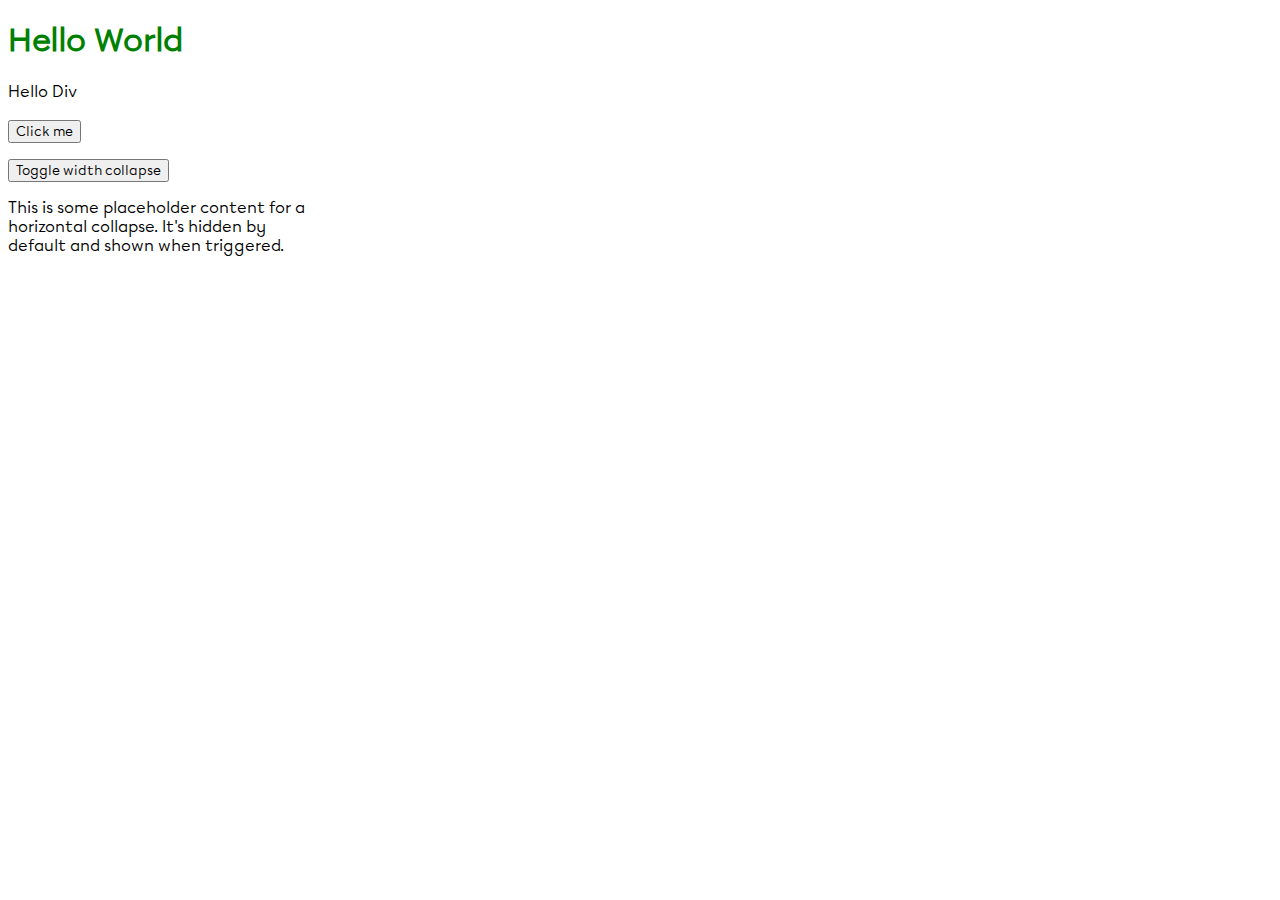
<file: index.html>
<!DOCTYPE html>
<html lang="en" class="m-3 m-lg-5">
    <head>
        <meta charset="UTF-8" />
        <title>Home</title>
        <link rel="stylesheet" href="styles.css" />
        <link href="https://cdn.jsdelivr.net/npm/bootstrap@5.3.2/dist/css/bootstrap.min.css" rel="stylesheet" integrity="sha384-T3c6CoIi6uLrA9TneNEoa7RxnatzjcDSCmG1MXxSR1GAsXEV/Dwwykc2MPK8M2HN" crossorigin="anonymous">

        <script src="script.js"></script>
    </head>
    <body>
        <h1 class="title">Hello World</h1>
        <div id="mainDiv">Hello Div</div>
        <br />
        <button onclick="buttonClicked()">Click me</button>
        <p>
          <button class="btn btn-primary mt-lg-4" type="button" data-bs-toggle="collapse" data-bs-target="#collapseWidthExample" aria-expanded="false" aria-controls="collapseWidthExample">
            Toggle width collapse
          </button>
        </p>
        <div style="min-height: 120px;">
          <div class="collapse collapse-horizontal" id="collapseWidthExample">
            <div class="card card-body" style="width: 300px;">
              This is some placeholder content for a horizontal collapse. It's hidden by default and shown when triggered.
            </div>
          </div>
        </div>
        <script src="https://cdn.jsdelivr.net/npm/bootstrap@5.3.2/dist/js/bootstrap.bundle.min.js" integrity="sha384-C6RzsynM9kWDrMNeT87bh95OGNyZPhcTNXj1NW7RuBCsyN/o0jlpcV8Qyq46cDfL" crossorigin="anonymous"></script>

    </body>
</html>
</file>
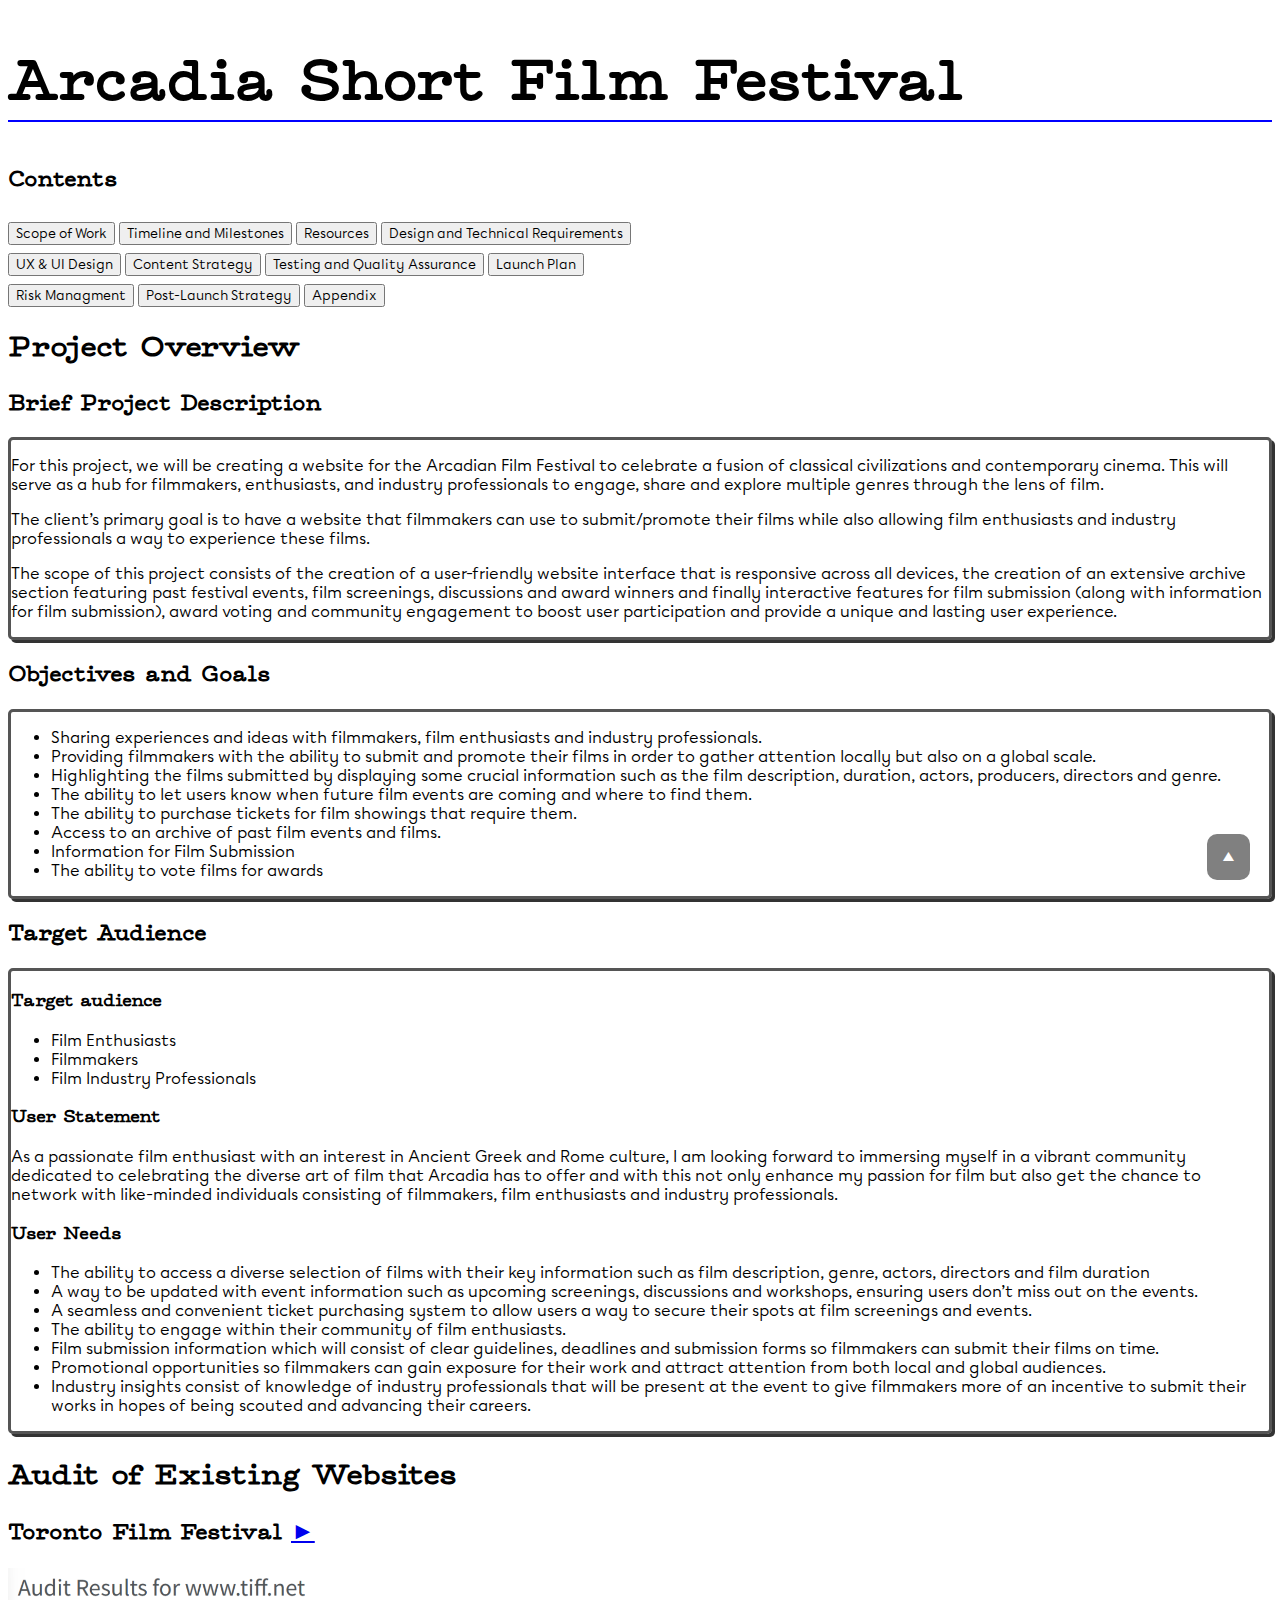
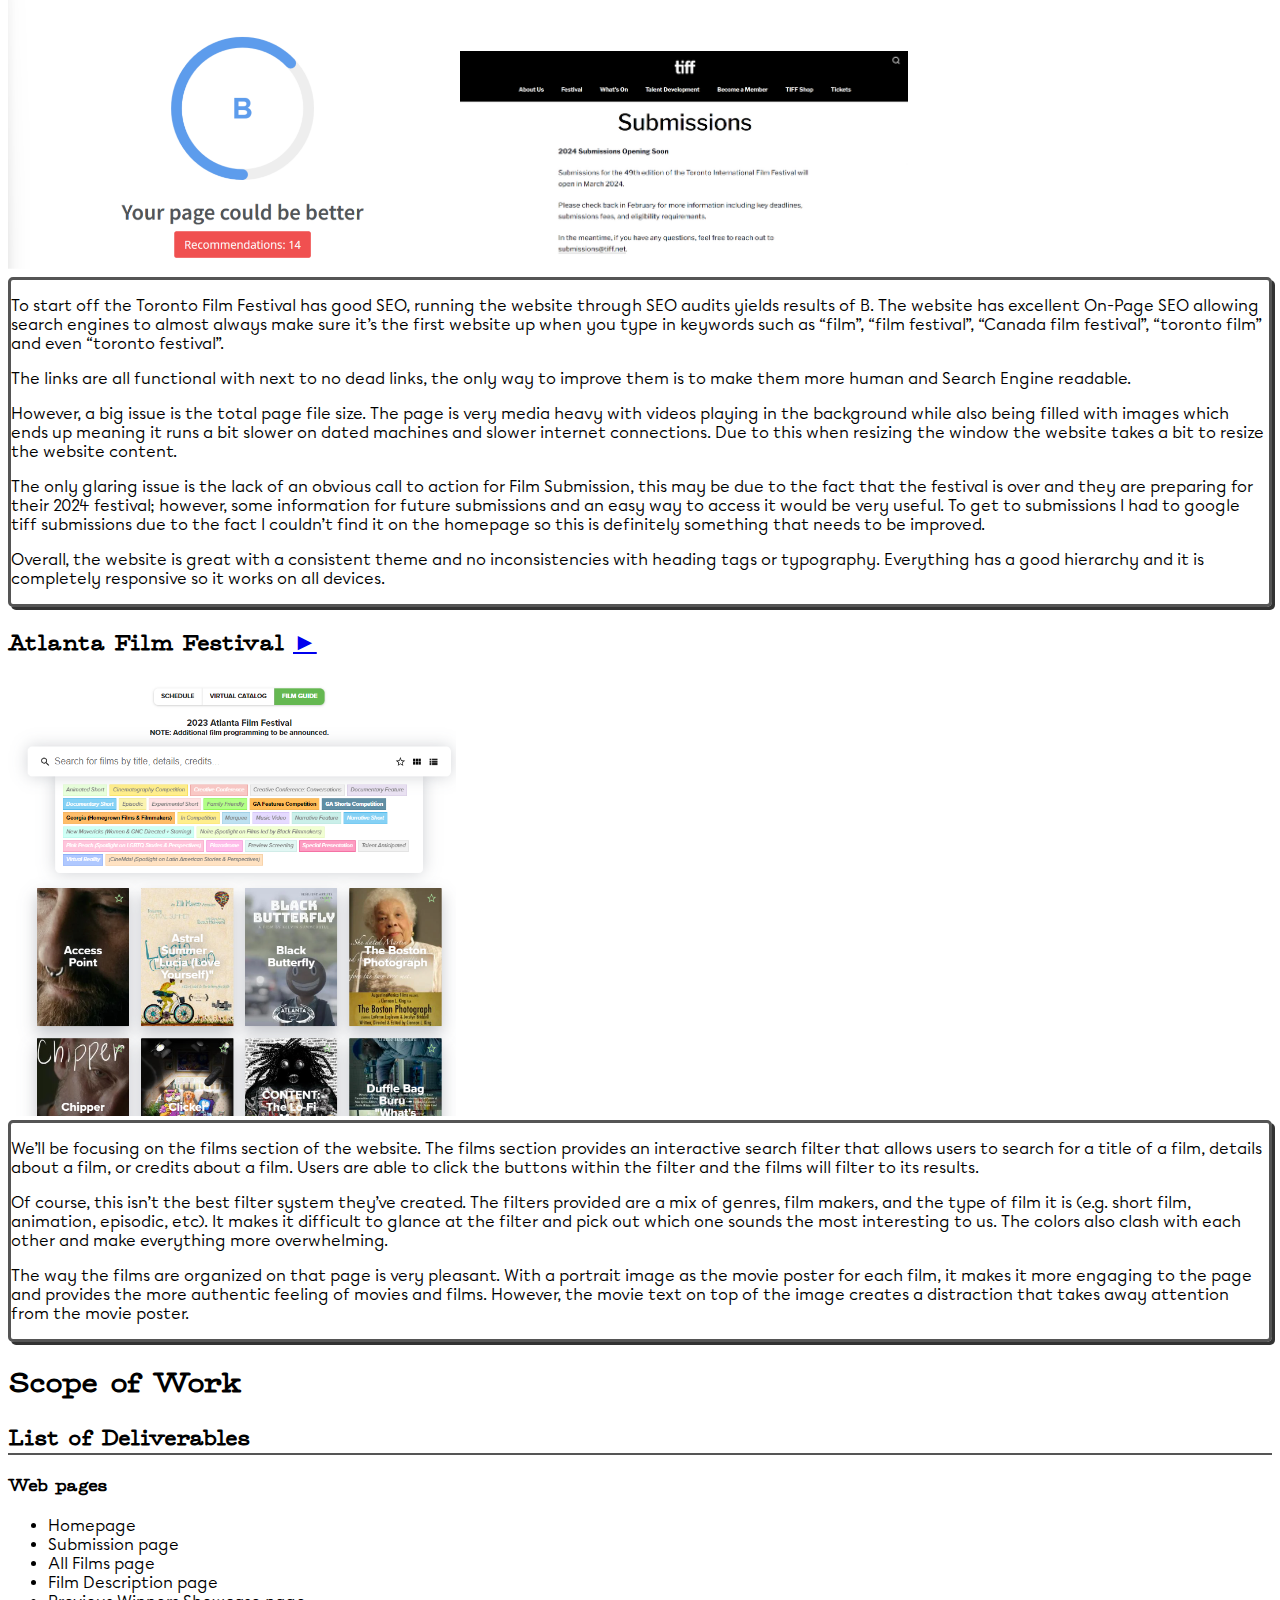
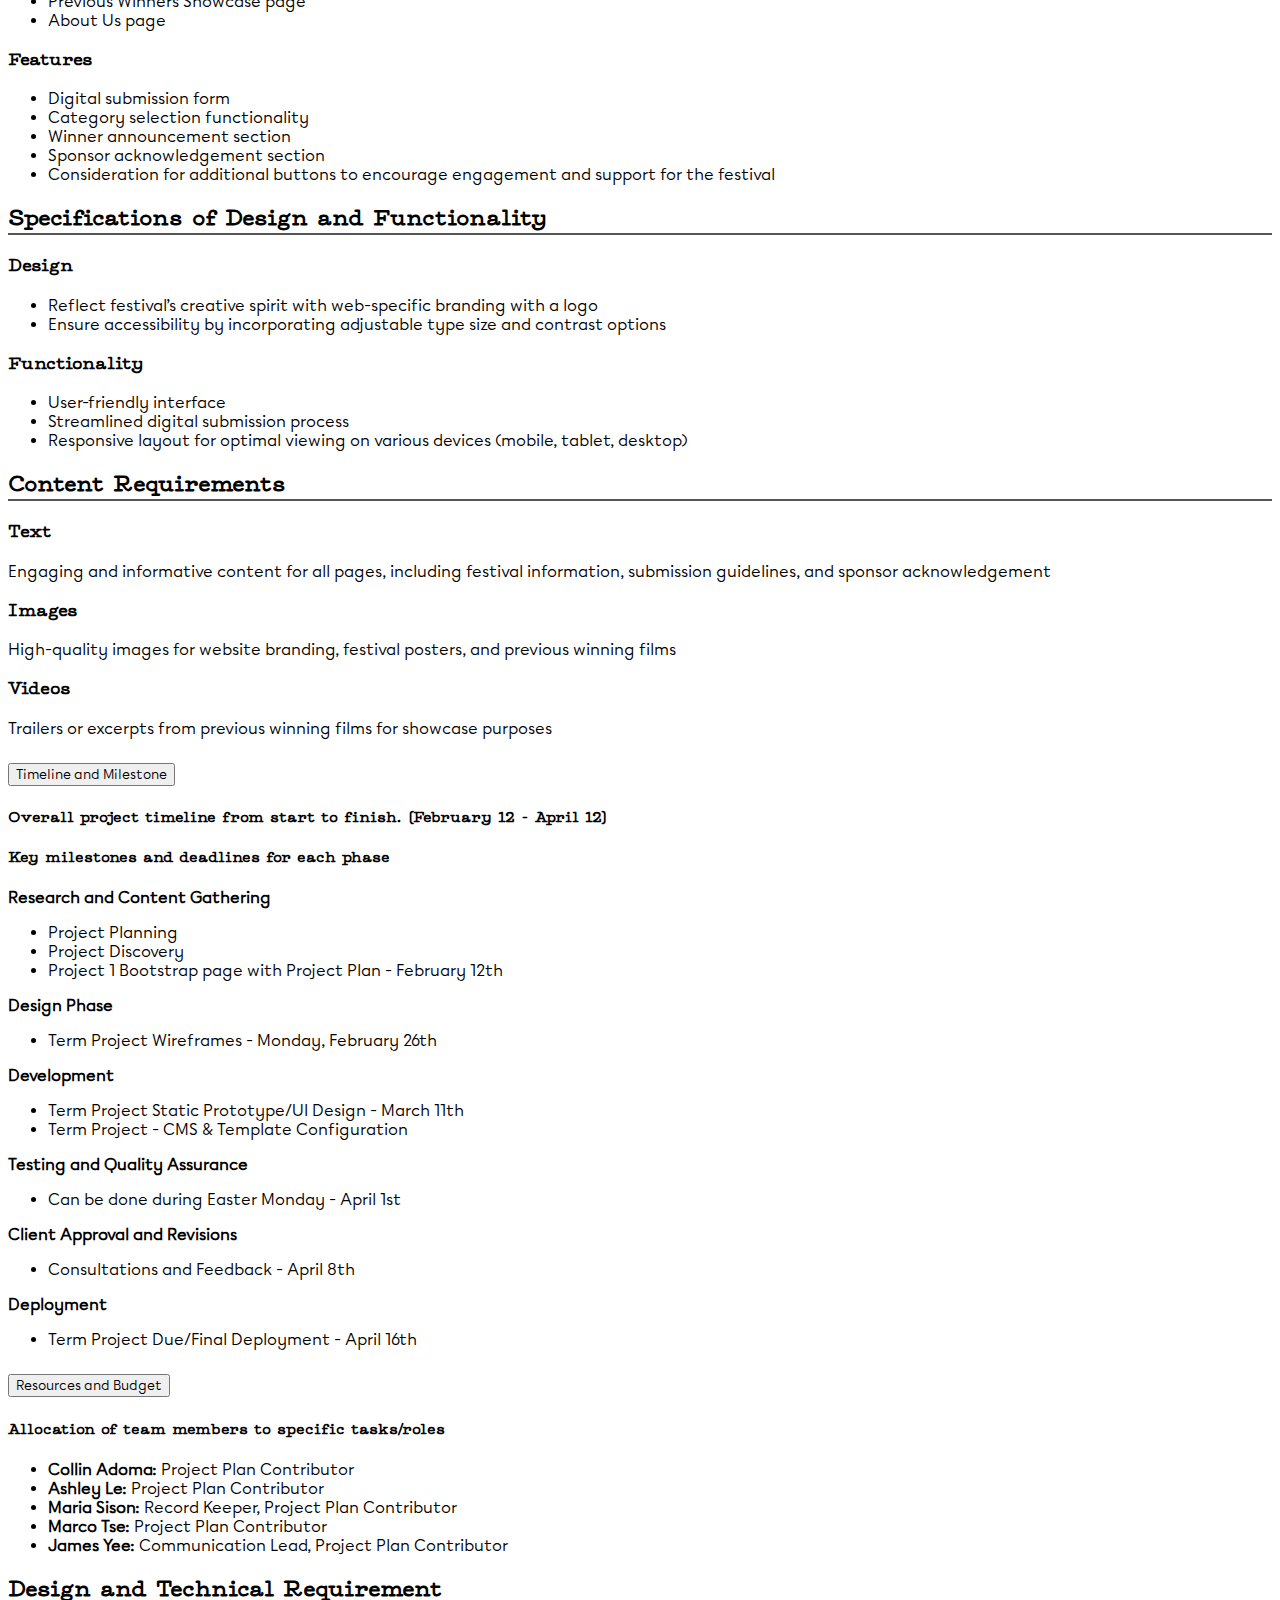
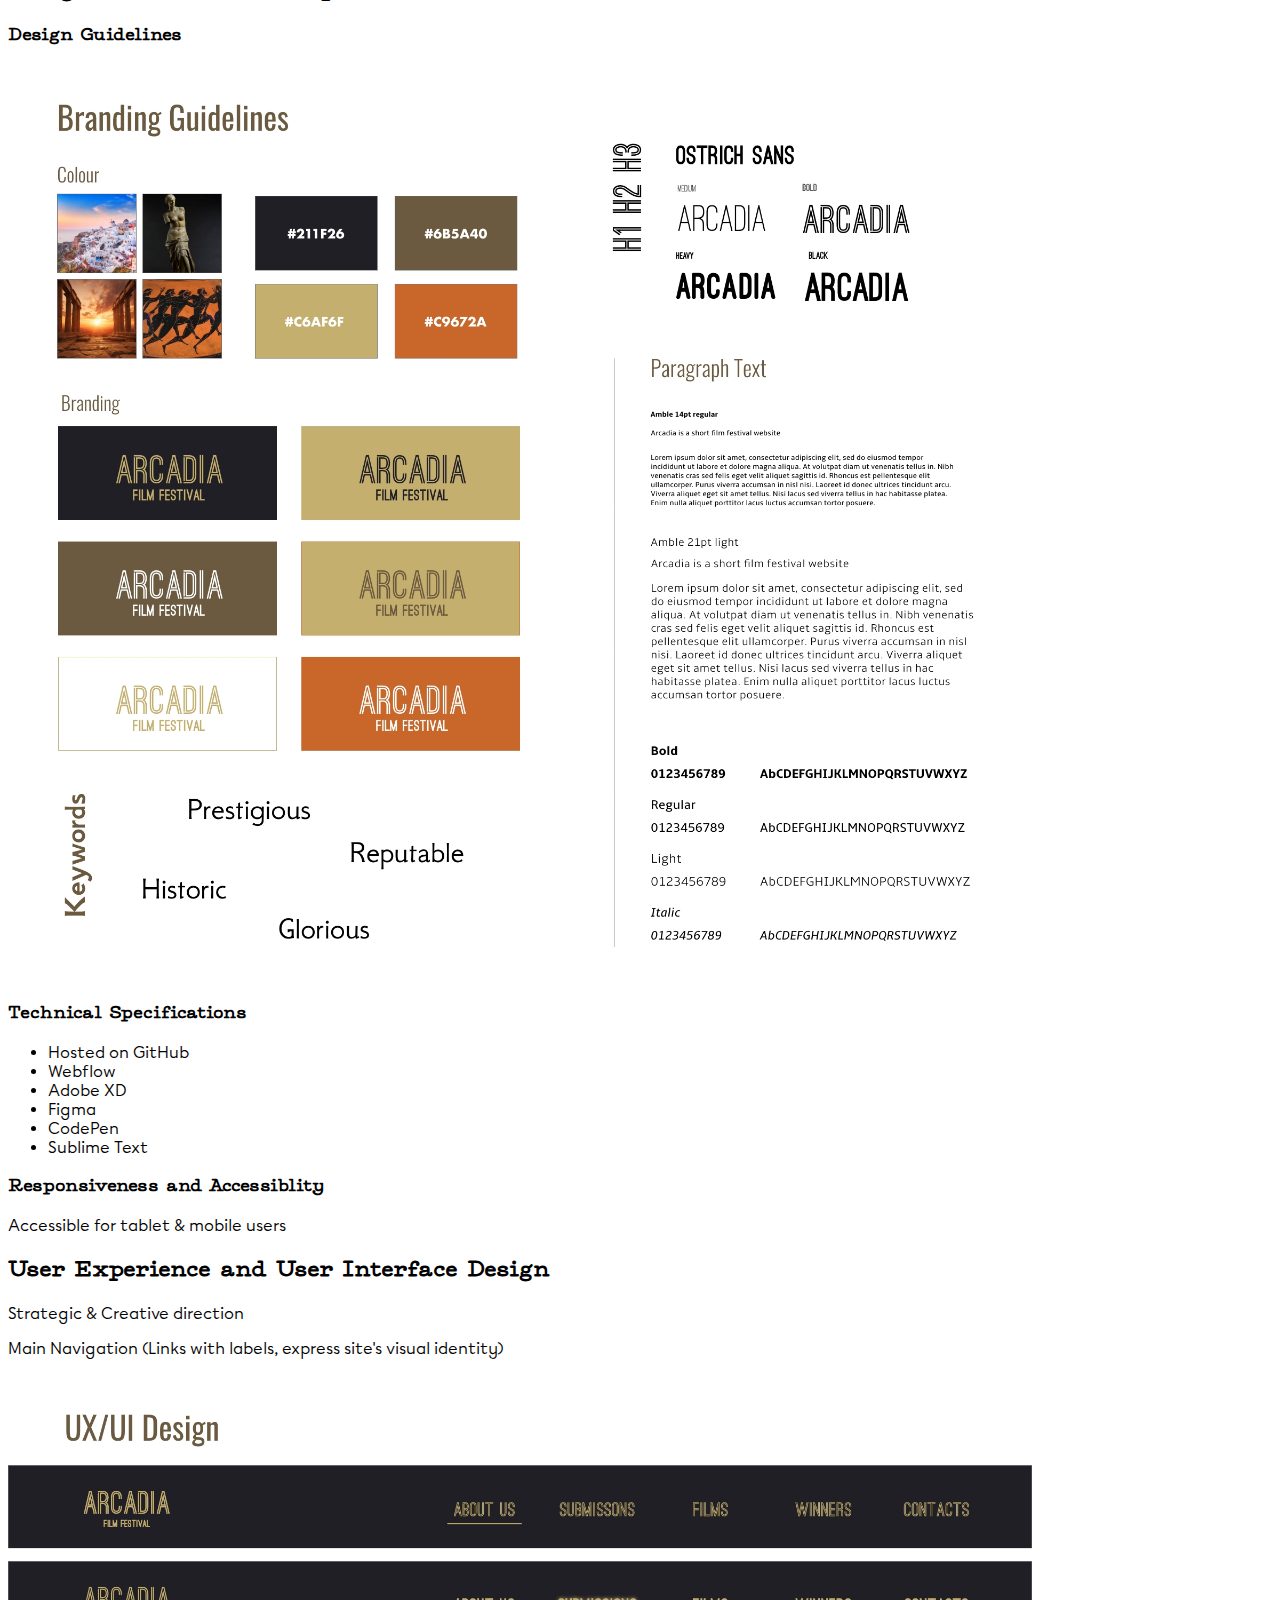
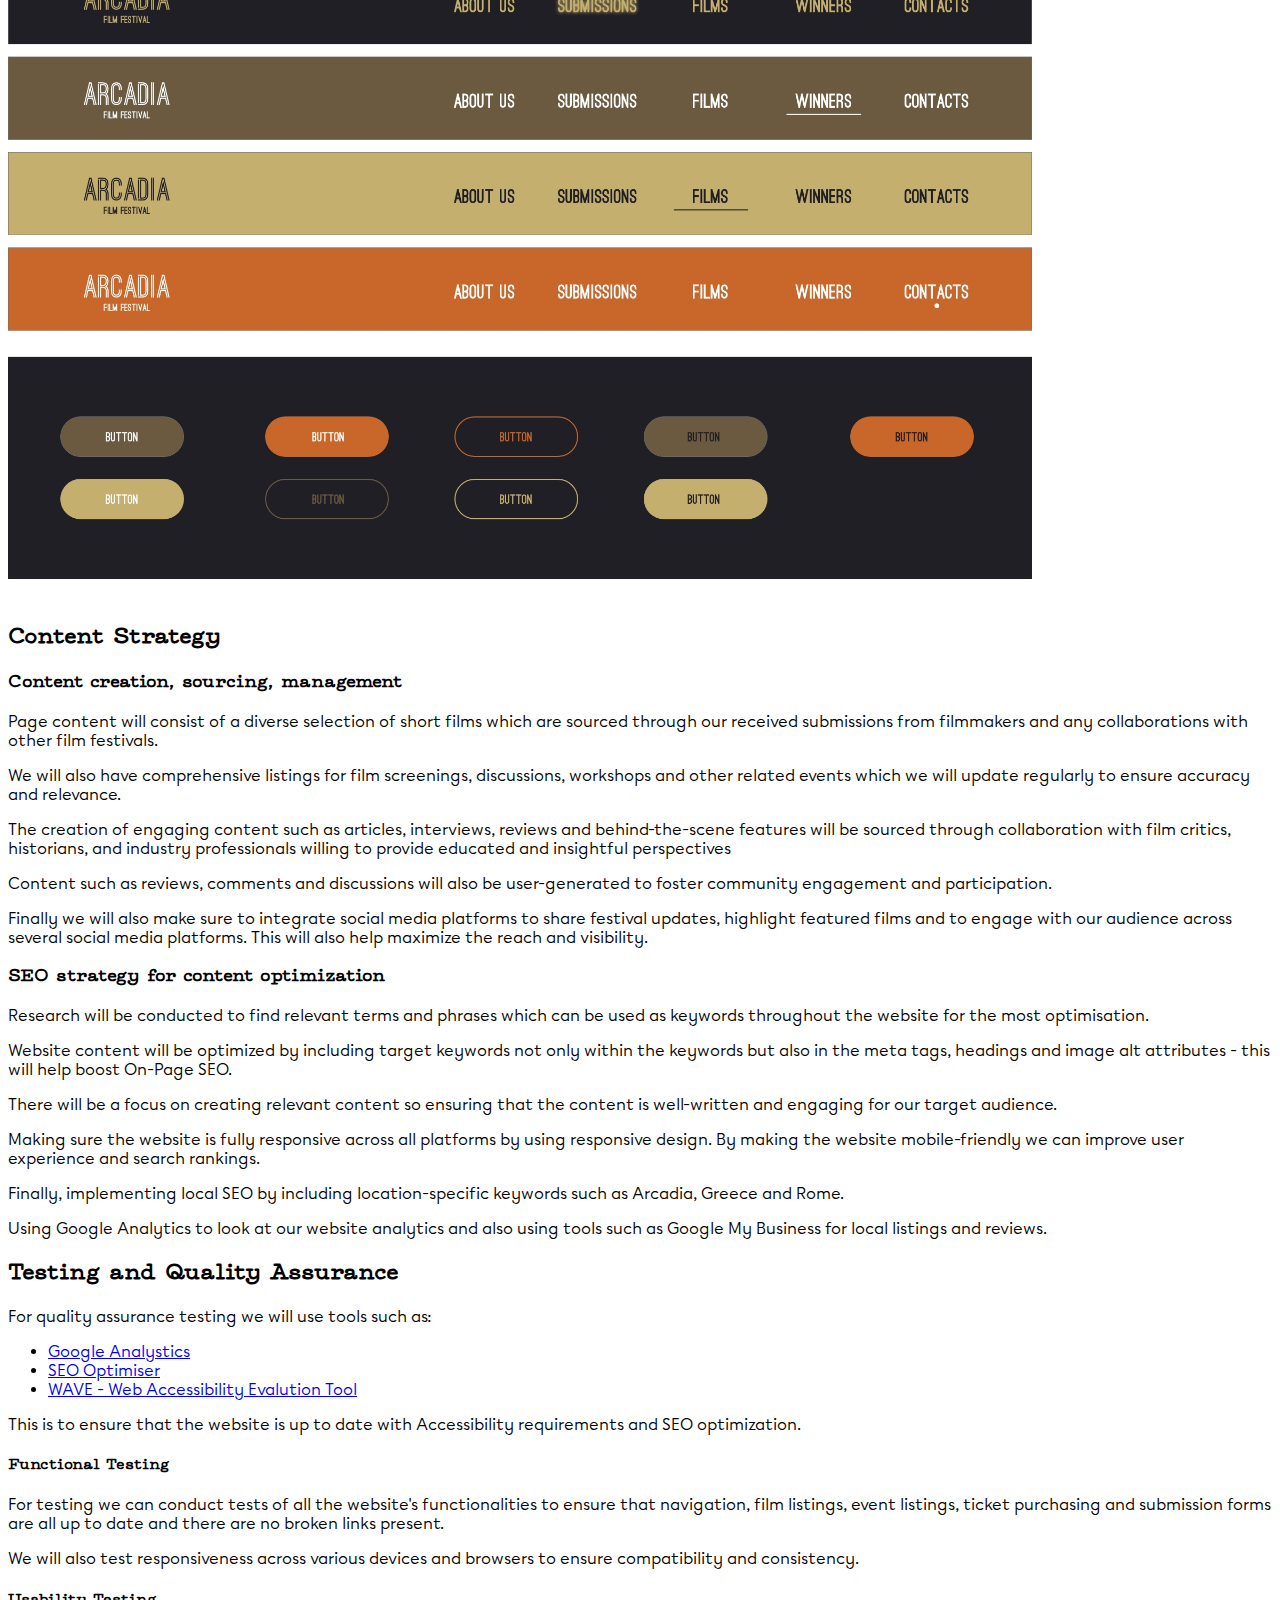
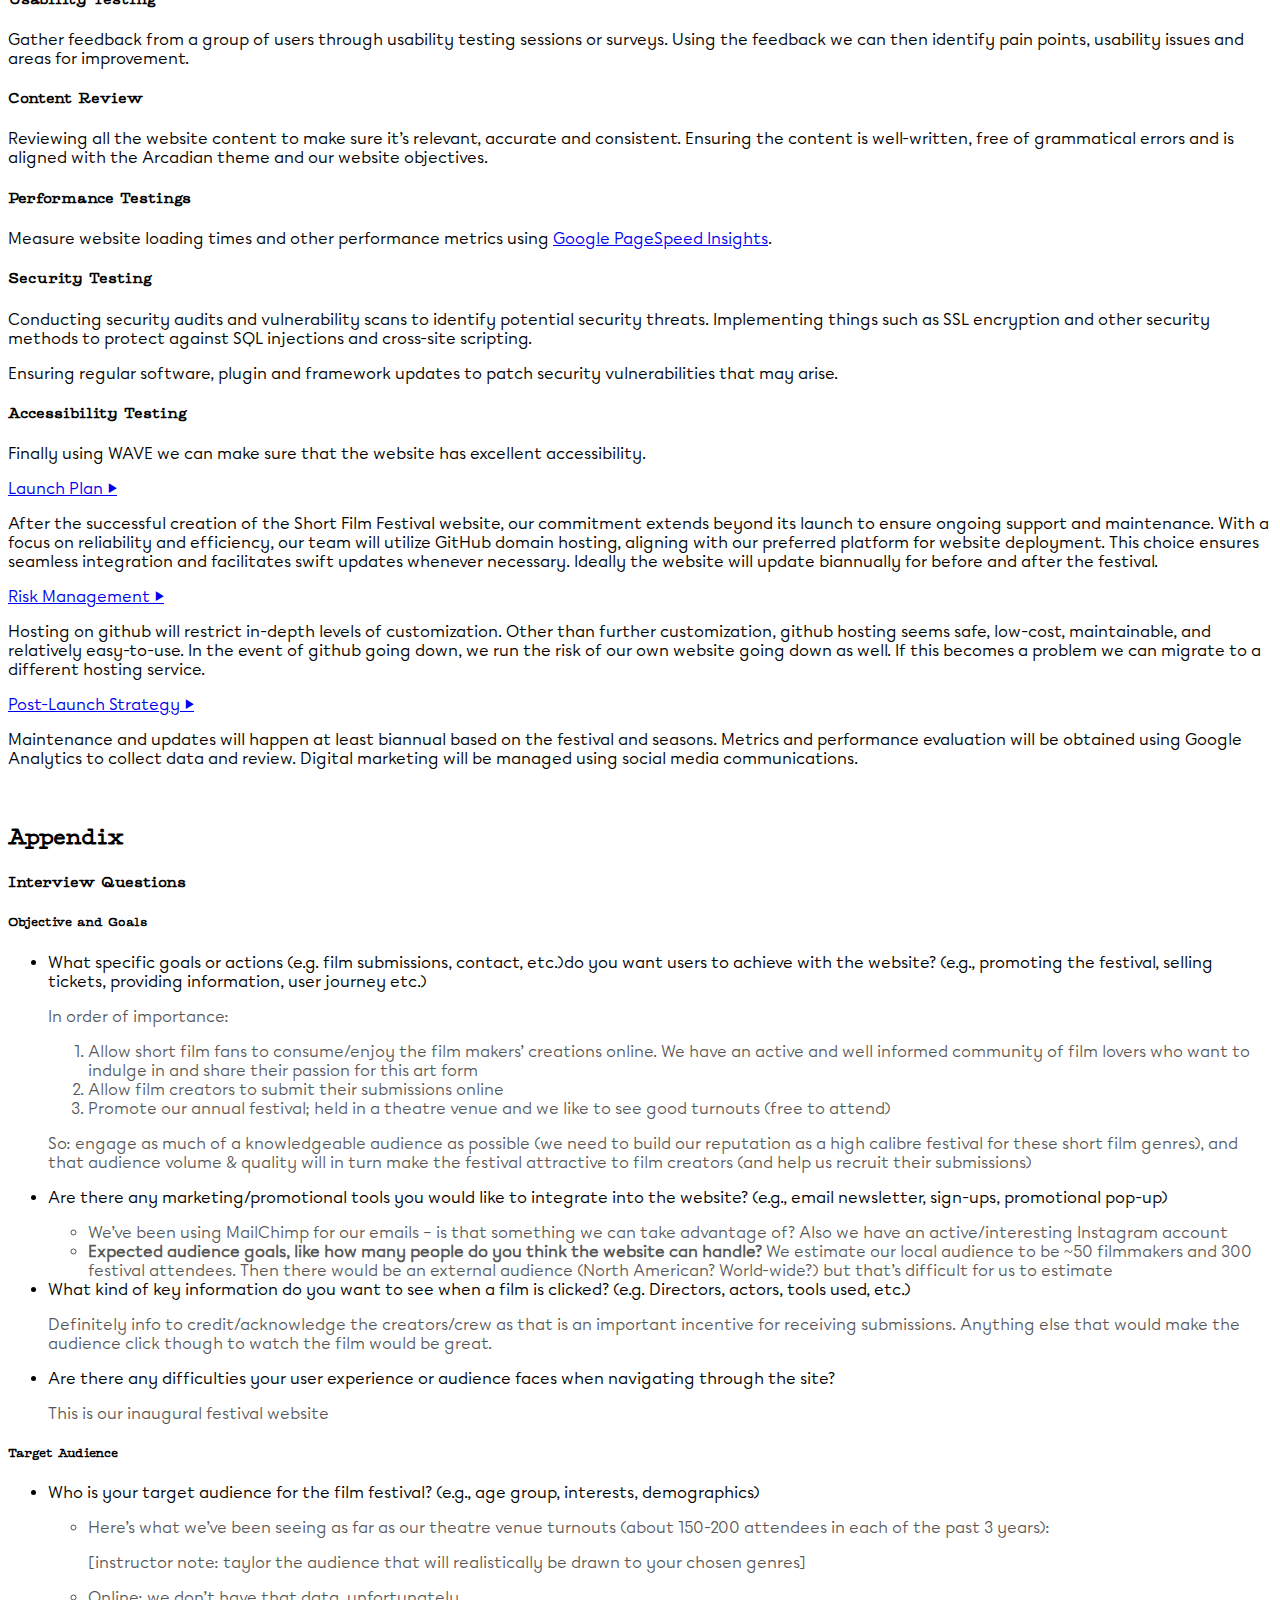
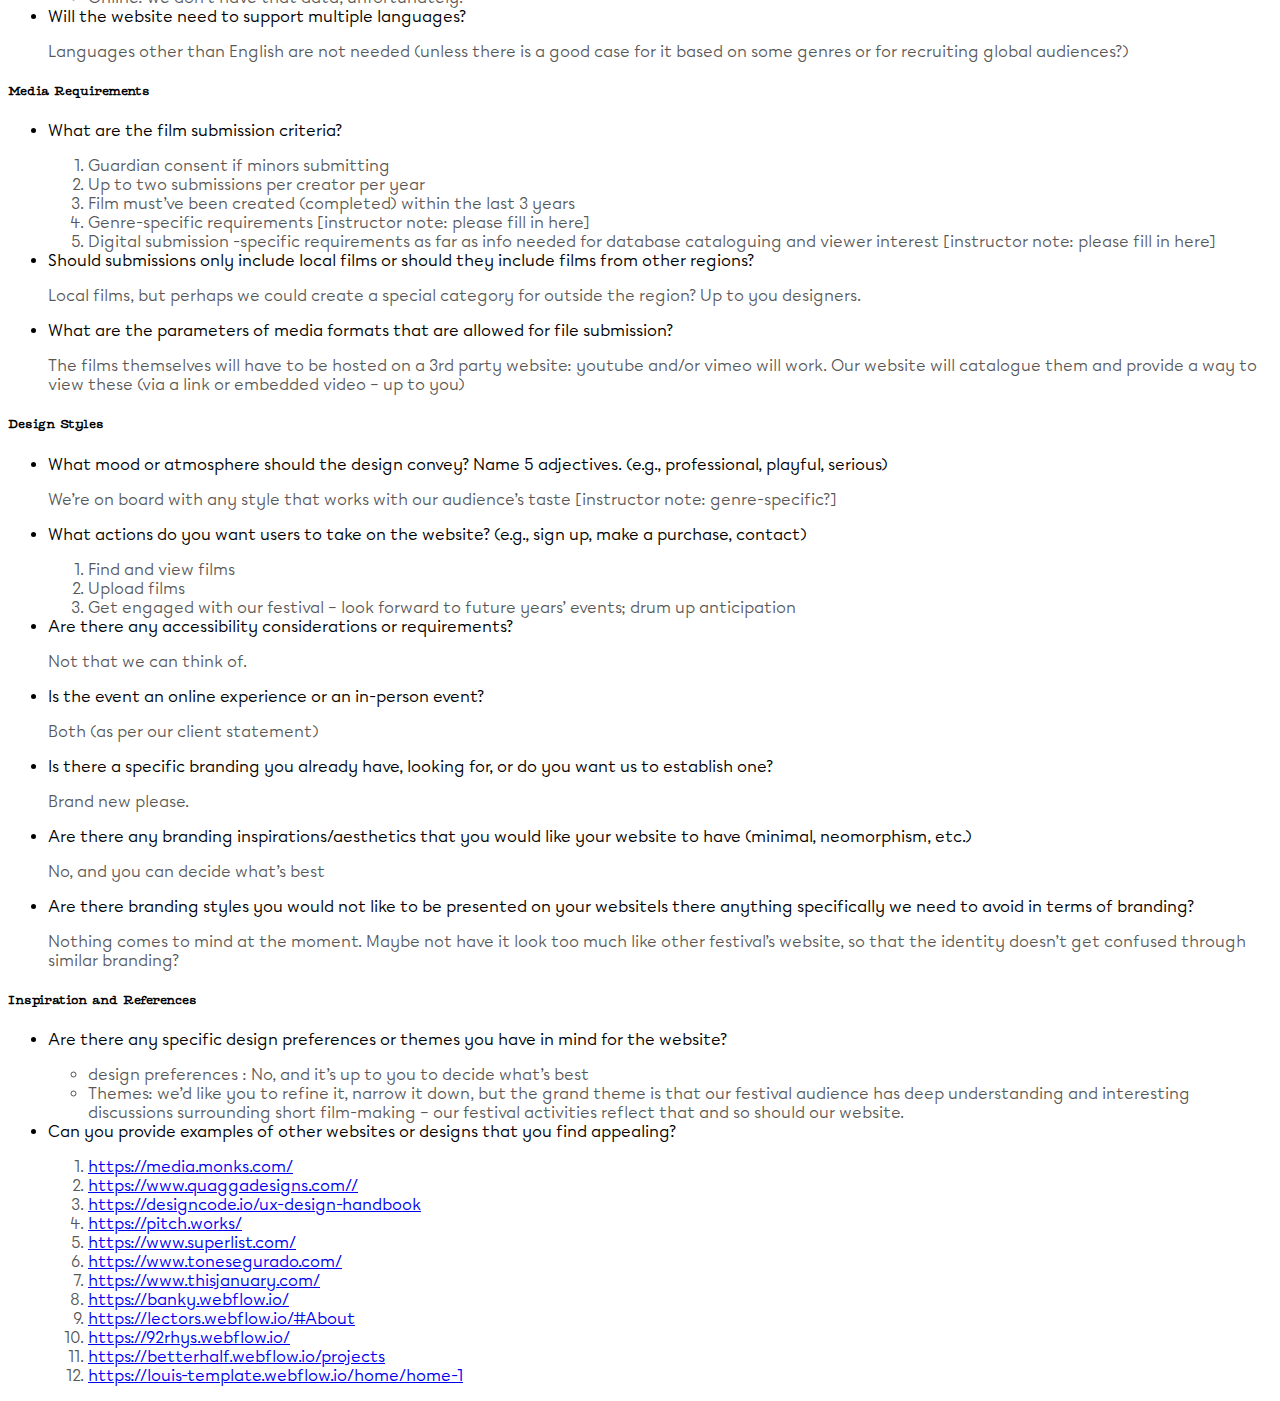
<file: P1/index.html>
<!DOCTYPE html>
<html lang="en" class="m-3 m-lg-5">
    <head>
        <meta charset="UTF-8" />
        <title>Arcadia Short Film Festival - Project Plan</title>
        <link rel="stylesheet" href="styles.css" />
        <link href="https://cdn.jsdelivr.net/npm/bootstrap@5.3.2/dist/css/bootstrap.min.css" rel="stylesheet" integrity="sha384-T3c6CoIi6uLrA9TneNEoa7RxnatzjcDSCmG1MXxSR1GAsXEV/Dwwykc2MPK8M2HN" crossorigin="anonymous">

        <script src="script.js"></script>
        <!-- Google tag (gtag.js) -->
        <script async src="https://www.googletagmanager.com/gtag/js?id=G-X0P0NQ8GZ4"></script>
        <script>
          window.dataLayer = window.dataLayer || [];
          function gtag(){dataLayer.push(arguments);}
          gtag('js', new Date());

          gtag('config', 'G-X0P0NQ8GZ4');
        </script>
        <script type="text/javascript">
          (function(c,l,a,r,i,t,y){
              c[a]=c[a]||function(){(c[a].q=c[a].q||[]).push(arguments)};
              t=l.createElement(r);t.async=1;t.src="https://www.clarity.ms/tag/"+i;
              y=l.getElementsByTagName(r)[0];y.parentNode.insertBefore(t,y);
          })(window, document, "clarity", "script", "lf5fxw77bs");
        </script>
    </head>
    <body>
        <button onclick="topFunction()" id="myBtn" class="position-fixed" title="Go to top">▲</button>
        <h1 class="title pb-md-2 pb-lg-3">Arcadia Short Film Festival</h1>
        <div class="container">
          <div class="row pb-5">
            <h2>Contents</h2>
            <div class="col">
              <button onClick="document.getElementById('scope').scrollIntoView();" class="btn btn-primary">Scope of Work</button>
              <button onClick="document.getElementById('timeline').scrollIntoView();" class="btn btn-primary">Timeline and Milestones</button>
              <button onClick="document.getElementById('timeline').scrollIntoView();" class="btn btn-primary">Resources</button>
              <button onClick="document.getElementById('designtech').scrollIntoView();" class="btn btn-primary">Design and Technical Requirements</button>
            </div>
            <div class="col">
              <button onClick="document.getElementById('uxui').scrollIntoView();" class="btn btn-primary">UX & UI Design</button>
              <button onClick="document.getElementById('content-strategy').scrollIntoView();" class="btn btn-primary">Content Strategy</button>
              <button onClick="document.getElementById('test-quality').scrollIntoView();" class="btn btn-primary">Testing and Quality Assurance</button>
              <button onClick="document.getElementById('launch').scrollIntoView();" class="btn btn-primary">Launch Plan</button>              
              
            </div>
            <div class="col">
              <button onClick="document.getElementById('launch').scrollIntoView();" class="btn btn-primary">Risk Managment</button>
              <button onClick="document.getElementById('launch').scrollIntoView();" class="btn btn-primary">Post-Launch Strategy</button>
              <button onClick="document.getElementById('appendix').scrollIntoView();" class="btn btn-primary">Appendix</button>
              
            </div>
          </div>
          <h1>Project Overview</h1>
          <div class="row mt-md-3 mt-lg-5">
            <div class="col">
              <h2>Brief Project Description</h2>
            </div>
            <div class="col pt-md-1 content">
              <p>For this project, we will be creating a website for the Arcadian Film Festival to celebrate a fusion of classical civilizations and contemporary cinema. This will serve as a hub for filmmakers, enthusiasts, and industry professionals to engage, share and explore multiple genres through the lens of film. </p>
              <p>The client’s primary goal is to have a website that filmmakers can use to submit/promote their films while also allowing film enthusiasts and industry professionals a way to experience these films. </p>
              <p>The scope of this project consists of the creation of a user-friendly website interface that is responsive across all devices, the creation of an extensive archive section featuring past festival events, film screenings, discussions and award winners and finally interactive features for film submission (along with information for film submission), award voting and community engagement to boost user participation and provide a unique and lasting user experience.</p>
            </div>
          </div>
          <div class="row mt-md-3 mt-lg-5">
            <div class="col order-md-2">
              <h2>Objectives and Goals</h2>
            </div>
            <div class="col pt-md-1 content">
              <ul>
                <li>Sharing experiences and ideas with filmmakers, film enthusiasts and industry professionals.</li>
                <li>Providing filmmakers with the ability to submit and promote their films in order to gather attention locally but also on a global scale.</li>
                <li>Highlighting the films submitted by displaying some crucial information such as the film description, duration, actors, producers, directors and genre.</li>
                <li>The ability to let users know when future film events are coming and where to find them.</li>
                <li>The ability to purchase tickets for film showings that require them.</li>
                <li>Access to an archive of past film events and films.</li>
                <li>Information for Film Submission</li>
                <li>The ability to vote films for awards</li>
              </ul>
            </div>
          </div>
          <div class="row mt-md-3 mt-lg-5">
            <div class="col">
              <h2>Target Audience</h2>
            </div>
            <div class="col pt-md-1 content">
              <h3>Target audience</h3>
              <ul>
                <li>Film Enthusiasts</li>
                <li>Filmmakers</li>
                <li>Film Industry Professionals</li>
              </ul>
              <h3>User Statement</h3>
              <p>As a passionate film enthusiast with an interest in Ancient Greek and Rome culture, I am looking forward to immersing myself in a vibrant community dedicated to celebrating the diverse art of film that Arcadia has to offer and with this not only enhance my passion for film but also get the chance to network with like-minded individuals consisting of filmmakers, film enthusiasts and industry professionals.</p>
              <h3>User Needs</h3>
              <ul>
                <li>The ability to access a diverse selection of films with their key information such as film description, genre, actors, directors and film duration</li>
                <li>A way to be updated with event information such as upcoming screenings, discussions and workshops, ensuring users don’t miss out on the events.</li>
                <li>A seamless and convenient ticket purchasing system to allow users a way to secure their spots at film screenings and events.</li>
                <li>The ability to engage within their community of film enthusiasts.</li>
                <li>Film submission information which will consist of clear guidelines, deadlines and submission forms so filmmakers can submit their films on time.</li>
                <li>Promotional opportunities so filmmakers can gain exposure for their work and attract attention from both local and global audiences.</li>
                <li>Industry insights consist of knowledge of industry professionals that will be present at the event to give filmmakers more of an incentive to submit their works in hopes of being scouted and advancing their careers.</li>
              </ul>
            </div>
          </div>
          <h1 class="mt-md-5">Audit of Existing Websites</h1>
          <div class="row mt-md-3 mt-lg-5">
            <div class="col order-md-2 audit">
              <h2>Toronto Film Festival <a class="link-unstyled" href="https://www.tiff.net/">►</a></h2>
              <img class="mt-3" src="img/audit1-img1.png"/>
              <img src="img/audit1-img2.png"/>
            </div>
            <div class="col pt-md-1 content">
              <p>To start off the Toronto Film Festival has good SEO, running the website through SEO audits yields results of B. The website has excellent On-Page SEO allowing search engines to almost always make sure it’s the first website up when you type in keywords such as “film”, “film festival”, “Canada film festival”, “toronto film” and even “toronto festival”.</p>
              <p>The links are all functional with next to no dead links, the only way to improve them is to make them more human and Search Engine readable. </p>
              <p>However, a big issue is the total page file size. The page is very media heavy with videos playing in the background while also being filled with images which ends up meaning it runs a bit slower on dated machines and slower internet connections. Due to this when resizing the window the website takes a bit to resize the website content.</p>
              <p>The only glaring issue is the lack of an obvious call to action for Film Submission, this may be due to the fact that the festival is over and they are preparing for their 2024 festival; however, some information for future submissions and an easy way to access it would be very useful. To get to submissions I had to google tiff submissions due to the fact I couldn’t find it on the homepage so this is definitely something that needs to be improved.</p>
              <p>Overall, the website is great with a consistent theme and no inconsistencies with heading tags or typography. Everything has a good hierarchy and it is completely responsive so it works on all devices. </p>
            </div>
          </div>
          <div class="row mt-md-3 mt-lg-5">
            <div class="col audit">
              <h2>Atlanta Film Festival <a class="link-unstyled" href="https://www.atlantafilmfestival.com/georgia">►</a></h2>
              <img class="mt-3" src="img/audit2-img1.png"/>
            </div>
            <div class="col pt-md-1 content">
              <p>We’ll be focusing on the films section of the website. The films section provides an interactive search filter that allows users to search for a title of a film, details about a film, or credits about a film. Users are able to click the buttons within the filter and the films will filter to its results.</p>
              <p>Of course, this isn’t the best filter system they’ve created. The filters provided are a mix of genres, film makers, and the type of film it is (e.g. short film, animation, episodic, etc). It makes it difficult to glance at the filter and pick out which one sounds the most interesting to us. The colors also clash with each other and make everything more overwhelming. </p>
              <p>The way the films are organized on that page is very pleasant. With a portrait image as the movie poster for each film, it makes it more engaging to the page and provides the more authentic feeling of movies and films. However, the movie text on top of the image creates a distraction that takes away attention from the movie poster.</p>
            </div>
          </div>
          <div class="scope-work">
            <h1 class="mt-md-5" id="scope">Scope of Work</h1>
            <h2 class="pt-md-3">List of Deliverables</h2>
            <div class="row">
              <div class="col">
                <h3>Web pages</h3>
                <ul>
                  <li>Homepage</li>
                  <li>Submission page</li>
                  <li>All Films page</li>
                  <li>Film Description page</li>
                  <li>Previous Winners Showcase page</li>
                  <li>About Us page</li>
                </ul>
              </div>
              <div class="col">
                <h3>Features</h3>
                <ul>
                  <li>Digital submission form</li>
                  <li>Category selection functionality</li>
                  <li>Winner announcement section</li>
                  <li>Sponsor acknowledgement section</li>
                  <li>Consideration for additional buttons to encourage engagement and support for the festival</li>
                </ul>
              </div>
            </div>
            <h2 class="pt-md-3">Specifications of Design and Functionality</h2>
            <div class="row">
              <div class="col ">
                <h3>Design</h3>
                <ul>
                  <li>Reflect festival’s creative spirit with web-specific branding with a logo</li>
                  <li>Ensure accessibility by incorporating adjustable type size and contrast options</li>
                </ul>
              </div>
              <div class="col pt-md-1 ">
                <h3>Functionality</h3>
                <ul>
                  <li>User-friendly interface</li>
                  <li>Streamlined digital submission process</li>
                  <li>Responsive layout for optimal viewing on various devices (mobile, tablet, desktop)</li>
                </ul>
              </div>
            </div>
            
            <h2 class="pt-md-3">Content Requirements</h2>
            <div class="row">
              <div class="col ">
                <h3>Text</h3>
                <p>Engaging and informative content for all pages, including festival information, submission guidelines, and sponsor acknowledgement</p>
              </div>
              <div class="col pt-md-1 ">
                <h3>Images</h3>
                <p>High-quality images for website branding, festival posters, and previous winning films</p>
              </div>
            </div>
            <div class="row">
              <div class="col ">
                <h3>Videos</h3>
                <p>Trailers or excerpts from previous winning films for showcase purposes</p>
              </div>
              <div class="col pt-md-1 ">
              </div>
            </div>
          </div>
          <!-- <h2 class="mt-3" id="timeline">Timeline & Resources</h2> -->
          <div class="accordion mt-md-5 mt-lg-7" id="accordionExample">
            <div class="accordion-item" id="timeline">
              <h2 class="accordion-header" id="headingOne">
                <button class="accordion-button collapsed" type="button" data-bs-toggle="collapse" data-bs-target="#collapseOne" aria-expanded="false" aria-controls="collapseOne">
                  Timeline and Milestone
                </button>
              </h2>
              <div id="collapseOne" class="accordion-collapse collapse" aria-labelledby="headingOne" data-bs-parent="#accordionExample">
                <div class="accordion-body">
                  <h4>Overall project timeline from start to finish. (February 12 - April 12)</h4>
                  <h4>Key milestones and deadlines for each phase</h4>
                  
                  <p class="list-unstyled"><strong>Research and Content Gathering</strong></p>
                  <ul>
                    <li>Project Planning</li>
                    <li>Project Discovery</li>
                    <li>Project 1 Bootstrap page with Project Plan - February 12th</li>
                  </ul>
                  <p class="list-unstyled"><strong>Design Phase</strong></p>
                  <ul>
                    <li>Term Project Wireframes - Monday, February 26th</li>
                  </ul>
                  <p class="list-unstyled"><strong>Development</strong></p>
                  <ul>
                    <li>Term Project Static Prototype/UI Design - March 11th</li>
                    <li>Term Project - CMS & Template Configuration</li>
                  </ul>
                  <p class="list-unstyled"><strong>Testing and Quality Assurance</strong></p>
                  <ul>
                    <li>Can be done during Easter Monday - April 1st</li>
                  </ul>
                  <p class="list-unstyled"><strong>Client Approval and Revisions</strong></p>
                  <ul>
                    <li>Consultations and Feedback - April 8th</li>
                  </ul>
                  <p class="list-unstyled"><strong>Deployment</strong></p>
                  <ul>
                    <li>Term Project Due/Final Deployment - April 16th</li>
                  </ul>
                </div>
              </div>
            </div>
            <div class="accordion-item">
              <h2 class="accordion-header" id="headingTwo">
                <button class="accordion-button collapsed" type="button" data-bs-toggle="collapse" data-bs-target="#collapseTwo" aria-expanded="false" aria-controls="collapseTwo">
                  Resources and Budget
                </button>
              </h2>
              <div id="collapseTwo" class="accordion-collapse collapse" aria-labelledby="headingTwo" data-bs-parent="#accordionExample">
                <div class="accordion-body">
                  <h4>Allocation of team members to specific tasks/roles</h4>
                  <ul>
                    <li><strong>Collin Adoma:</strong> Project Plan Contributor</li>
                    <li><strong>Ashley Le:</strong> Project Plan Contributor</li>
                    <li><strong>Maria Sison:</strong> Record Keeper, Project Plan Contributor</li>
                    <li><strong>Marco Tse:</strong> Project Plan Contributor</li>
                    <li><strong>James Yee:</strong> Communication Lead, Project Plan Contributor</li>
                  </ul>
                </div>
              </div>
            </div>
          </div>
          <div class="mt-md-5 mt-lg-7 design">
            <h2 id="designtech">Design and Technical Requirement</h2>
            <h3>Design Guidelines</h3>
            <img src="img/design1.jpg" alt="Design Guidelines">
            <h3>Technical Specifications</h3>
            <ul>
              <li>Hosted on GitHub</li>
              <li>Webflow</li>
              <li>Adobe XD</li>
              <li>Figma</li>
              <li>CodePen</li>
              <li>Sublime Text</li>
            </ul>
            <h3>Responsiveness and Accessiblity</h3>
            <p>Accessible for tablet & mobile users</p>
            
            <h2 class="mt-5" id="uxui">User Experience and User Interface Design</h2>
            <p>Strategic & Creative direction</p>
            <p class="pl-3">Main Navigation (Links with labels, express site's visual identity)</p>
            <img src="img/design3.jpg" alt="UX/UI Design">
          </div>
          <br>
          <div class="row">
            <h2 class="border-2 border-bottom border-dark" id="content-strategy">Content Strategy</h2>
            <div class="col">
              <h3>Content creation, sourcing, management</h3>
              <p>
                Page content will consist of a diverse selection of short films which are sourced through our received submissions from filmmakers and any collaborations with other film festivals.
              </p><p>We will also have comprehensive listings for film screenings, discussions, workshops and other related events which we will update regularly to ensure accuracy and relevance.
              </p><p>The creation of engaging content such as articles, interviews, reviews and behind-the-scene features will be sourced through collaboration with film critics, historians, and industry professionals willing to provide educated and insightful perspectives
              </p><p>Content such as reviews, comments and discussions will also be user-generated to foster community engagement and participation.
              </p><p>Finally we will also make sure to integrate social media platforms to share festival updates, highlight featured films and to engage with our audience across several social media platforms. This will also help maximize the reach and visibility.
              </p>
            </div>
            <div class="col">
              <h3>SEO strategy for content optimization</h3>
              <p>
                Research will be conducted to find relevant terms and phrases which can be used as keywords throughout the website for the most optimisation.
              </p><p>Website content will be optimized by including target keywords not only within the keywords but also in the meta tags, headings and image alt attributes - this will help boost On-Page SEO. 
              </p><p>There will be a focus on creating relevant content so ensuring that the content is well-written and engaging for our target audience.
              </p><p>Making sure the website is fully responsive across all platforms by using responsive design. By making the website mobile-friendly we can improve user experience and search rankings.
              </p><p>Finally, implementing local SEO by including location-specific keywords such as Arcadia, Greece and Rome. 
              </p><p>Using Google Analytics to look at our website analytics and also using tools such as Google My Business for local listings and reviews.
              </p>
            </div>
          </div>
          <div>
            <h2 id="test-quality">Testing and Quality Assurance</h2>
            <p>For quality assurance testing we will use tools such as:</p>
            <ul>
              <li><a href="https://analytics.google.com/analytics/web/provision/?authuser=0#/provision">Google Analystics</a></li>
              <li><a href="https://www.seoptimer.com/">SEO Optimiser</a></li>              
              <li><a href="https://wave.webaim.org/">WAVE - Web Accessibility Evalution Tool</a></li>
            </ul>
            <p class="mb-7">This is to ensure that the website is up to date with Accessibility requirements and SEO optimization.</p>
            <h4>Functional Testing</h4>
            <p>For testing we can conduct tests of all the website's functionalities to ensure that navigation, film listings, event listings, ticket purchasing and submission forms are all up to date and there are no broken links present.</p>
            <p>We will also test responsiveness across various devices and browsers to ensure compatibility and consistency.</p>
            <h4>Usability Testing</h4>
            <p>Gather feedback from a group of users through usability testing sessions or surveys. Using the feedback we can then identify pain points, usability issues and areas for improvement.</p>
            <h4>Content Review</h4>
            <p>Reviewing all the website content to make sure it’s relevant, accurate and consistent. Ensuring the content is well-written, free of grammatical errors and is aligned with the Arcadian theme and our website objectives.</p>
            <h4>Performance Testings</h4>
            <p>Measure website loading times and other performance metrics using <a href="https://pagespeed.web.dev/">Google PageSpeed Insights</a>.</p>
            <h4>Security Testing</h4>
            <p>Conducting security audits and vulnerability scans to identify potential security threats.
              Implementing things such as SSL encryption and other security methods to protect against SQL injections and cross-site scripting.
              </p>
            <p>Ensuring regular software, plugin and framework updates to patch security vulnerabilities that may arise.</p>
            <h4>Accessibility Testing</h4>
            <p>Finally using WAVE we can make sure that the website has excellent accessibility.</p>
          </div>
          <div class="row mt-3" id="launch">
            <div class="col">
              <a class="btn btn-primary" data-bs-toggle="collapse" href="#multiCollapseExample1" role="button" aria-expanded="false" aria-controls="multiCollapseExample1">Launch Plan ▶</a>
            </div>          
            <div class="col collapse multi-collapse" id="multiCollapseExample1" data-bs-parent="#contentArea">
            
              <div class="card card-body">
                <p>After the successful creation of the Short Film Festival website, our commitment extends beyond its launch to ensure ongoing support and maintenance. With a focus on reliability and efficiency, our team will utilize GitHub domain hosting, aligning with our preferred platform for website deployment. This choice ensures seamless integration and facilitates swift updates whenever necessary. Ideally the website will update biannually for before and after the festival.</p>
              </div>
            </div>
          </div>
          <div class="row mt-3">
            <div class="col">
              <a class="btn btn-primary" data-bs-toggle="collapse" href="#multiCollapseExample2" role="button" aria-expanded="false" aria-controls="multiCollapseExample2">Risk Management ▶</a>
            </div>          
            <div class="col collapse multi-collapse" id="multiCollapseExample2" data-bs-parent="#contentArea">
            
              <div class="card card-body">
                <p>Hosting on github will restrict in-depth levels of customization. Other than further customization, github hosting seems safe, low-cost, maintainable, and relatively easy-to-use.
                  In the event of github going down, we run the risk of our own website going down as well. If this becomes a problem we can migrate to a different hosting service.</p>
              </div>
            </div>
          </div>
          <div class="row mt-3">
            <div class="col">
              <a class="btn btn-primary" data-bs-toggle="collapse" href="#multiCollapseExample3" role="button" aria-expanded="false" aria-controls="multiCollapseExample3">Post-Launch Strategy ▶</a>
            </div>          
            <div class="col collapse multi-collapse" id="multiCollapseExample3" data-bs-parent="#contentArea">
            
              <div class="card card-body">
                <p>Maintenance and updates will happen at least biannual based on the festival and seasons. Metrics and performance evaluation will be obtained using Google Analytics to collect data and review. Digital marketing will be managed using social media communications.</p>
              </div>
            </div>
          </div>
          <br>
          <div class="mt-7">
            <h2 id="appendix">Appendix</h2>
            <h4>Interview Questions</h4>
            <h5>Objective and Goals</h5>
            <ul class="list-group">
              <li>What specific goals or actions (e.g. film submissions, contact, etc.)do you want users to achieve with the website? (e.g., promoting the festival, selling tickets, providing information, user journey etc.)</li>
              <div class="answer">
                <p>In order of importance:</p>
                <ol>
                  <li>Allow short film fans to consume/enjoy the film makers’ creations online. We have an active and well informed community of film lovers who want to indulge in and share their passion for this art form</li>
                  <li>Allow film creators to submit their submissions online</li>
                  <li>Promote our annual festival; held in a theatre venue and we like to see good turnouts (free to attend)</li>
                </ol>
                <p>So: engage as much of a knowledgeable audience as possible (we need to build our reputation as a high calibre festival for these short film genres), and that audience volume & quality will in turn make the festival attractive to film creators (and help us recruit their submissions)</p>
              </div>
              <li>Are there any marketing/promotional tools you would like to integrate into the website? (e.g., email newsletter, sign-ups, promotional pop-up)</li>
              <div class="answer">
                <ul>
                  <li>We’ve been using MailChimp for our emails – is that something we can take advantage of? Also we have an active/interesting Instagram account</li>
                  <li><strong>Expected audience goals, like how many people do you think the website can handle?</strong> We estimate our local audience to be ~50 filmmakers and 300 festival attendees. Then there would be an external audience (North American? World-wide?) but that’s difficult for us to estimate</li>
                </ul>
              </div>
              <li>What kind of key information do you want to see when a film is clicked? (e.g. Directors, actors, tools used, etc.)</li>
              <p class="answer">Definitely info to credit/acknowledge the creators/crew as that is an important incentive for receiving submissions. Anything else that would make the audience click though to watch the film would be great.</p>
              <li>Are there any difficulties your user experience or audience faces when navigating through the site?</li>
              <p class="answer">This is our inaugural festival website</p>
            </ul>
            <h5>Target Audience</h5>
            <ul>
              <li>Who is your target audience for the film festival? (e.g., age group, interests, demographics)</li>
              <div class="answer">
                <ul>
                  <li>Here’s what we’ve been seeing as far as our theatre venue turnouts (about 150-200 attendees in each of the past 3 years):</li>
                  <p>[instructor note: taylor the audience that will realistically be drawn to your chosen genres]</p>
                  <li>Online: we don’t have that data, unfortunately. </li>
                </ul>
              </div>
              <li>Will the website need to support multiple languages?</li>
              <p class="answer">Languages other than English are not needed (unless there is a good case for it based on some genres or for recruiting global audiences?)</p>
            </ul>
            <h5>Media Requirements</h5>
            <ul>
              <li>What are the film submission criteria?</li>
              <div class="answer">
                <ol>
                  <li>Guardian consent if minors submitting</li>
                  <li>Up to two submissions per creator per year</li>
                  <li>Film must’ve been created (completed) within the last 3 years</li>
                  <li>Genre-specific requirements [instructor note: please fill in here]</li>
                  <li>Digital submission -specific requirements as far as info needed for database cataloguing and viewer interest [instructor note: please fill in here]</li>
                </ol>
              </div>
              <li>Should submissions only include local films or should they include films from other regions?</li>
              <p class="answer">Local films, but perhaps we could create a special category for outside the region? Up to you designers.</p>
              <li>What are the parameters of media formats that are allowed for file submission?</li>
              <p class="answer">The films themselves  will have to be hosted on a 3rd party website: youtube and/or vimeo will work. Our website will catalogue them and provide a way to view these (via a link or embedded video – up to you)</p>
            </ul>
            <h5>Design Styles</h5>
            <ul>
              <li>What mood or atmosphere should the design convey? Name 5 adjectives. (e.g., professional, playful, serious)</li>
              <p class="answer">We’re on board with any style that works with our audience’s taste [instructor note: genre-specific?]</p>
              <li>What actions do you want users to take on the website? (e.g., sign up, make a purchase, contact)</li>
              <div class="answer">
                <ol>
                  <li>Find and view films</li>
                  <li>Upload films</li>
                  <li>Get engaged with our festival – look forward to future years’ events; drum up anticipation</li>
                </ol>
              </div>
              <li>Are there any accessibility considerations or requirements?</li>
              <p class="answer">Not that we can think of.</p>
              <li>Is the event an online experience or an in-person event?</li>
              <p class="answer">Both (as per our client statement)</p>
              <li>Is there a specific branding you already have, looking for, or do you want us to establish one?</li>
              <p class="answer">Brand new please.</p>
              <li>Are there any branding inspirations/aesthetics that you would like your website to have (minimal, neomorphism, etc.)</li>
              <p class="answer">No, and you can decide what’s best</p>
              <li>Are there branding styles you would not like to be presented on your websiteIs there anything specifically we need to avoid in terms of branding?</li>
              <p class="answer">Nothing comes to mind at the moment. Maybe not have it look too much like other festival’s website, so that the identity doesn’t get confused through similar branding?</p>
            </ul>
            <h5>Inspiration and References</h5>
            <ul>
              <li>Are there any specific design preferences or themes you have in mind for the website?</li>
              <div class="answer">
                <ul>
                  <li>design preferences : No, and it’s up to you to decide what’s best</li>
                  <li>Themes: we’d like you to refine it, narrow it down, but the grand theme is that our festival audience has deep understanding and interesting discussions surrounding short film-making – our festival activities reflect that and so should our website.</li>
                </ul>
              </div>
              <li>Can you provide examples of other websites or designs that you find appealing?</li>
              <div class="answer">
                <ol>
                  <li><a href="https://media.monks.com/">https://media.monks.com/</a></li>
                  <li><a href="https://www.quaggadesigns.com//">https://www.quaggadesigns.com//</a></li>
                  <li><a href="https://designcode.io/ux-design-handbook">https://designcode.io/ux-design-handbook</a></li>
                  <li><a href="https://pitch.works/">https://pitch.works/</a></li>
                  <li><a href="https://www.superlist.com/">https://www.superlist.com/</a></li>
                  <li><a href="https://www.tonesegurado.com/">https://www.tonesegurado.com/</a></li>
                  <li><a href="https://www.thisjanuary.com/">https://www.thisjanuary.com/</a></li>
                  <li><a href="https://banky.webflow.io/">https://banky.webflow.io/</a></li>
                  <li><a href="https://lectors.webflow.io/#About">https://lectors.webflow.io/#About</a></li>
                  <li><a href="https://92rhys.webflow.io/">https://92rhys.webflow.io/</a></li>
                  <li><a href="https://betterhalf.webflow.io/projects">https://betterhalf.webflow.io/projects</a></li>
                  <li><a href="https://louis-template.webflow.io/home/home-1">https://louis-template.webflow.io/home/home-1</a></li>
                </ol>
              </div>
            </ul>
          </div>
        </div>
        <script src="https://cdn.jsdelivr.net/npm/bootstrap@5.3.2/dist/js/bootstrap.bundle.min.js" integrity="sha384-C6RzsynM9kWDrMNeT87bh95OGNyZPhcTNXj1NW7RuBCsyN/o0jlpcV8Qyq46cDfL" crossorigin="anonymous"></script>

    </body>
</html>
</file>
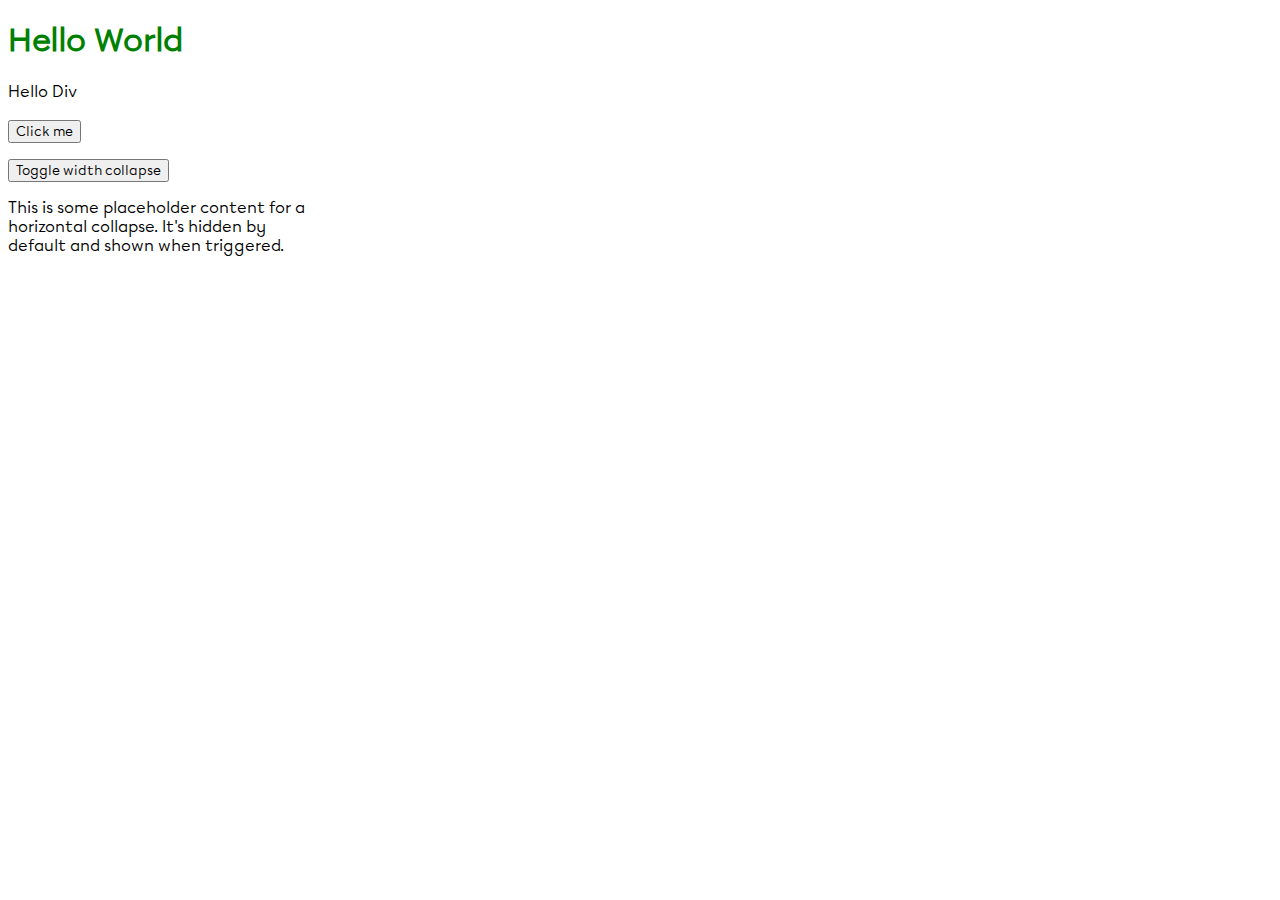
<file: week3/exercise1/index.html>
<!DOCTYPE html>
<html lang="en" class="m-3 m-lg-5">
    <head>
        <meta charset="UTF-8" />
        <title>Week 3 - Exercise</title>
        <link rel="stylesheet" href="styles.css" />
        <link href="https://cdn.jsdelivr.net/npm/bootstrap@5.3.2/dist/css/bootstrap.min.css" rel="stylesheet" integrity="sha384-T3c6CoIi6uLrA9TneNEoa7RxnatzjcDSCmG1MXxSR1GAsXEV/Dwwykc2MPK8M2HN" crossorigin="anonymous">

        <script src="script.js"></script>
    </head>
    <body>
        <h1 class="title">Hello World</h1>
        <div id="mainDiv">Hello Div</div>
        <br />
        <button onclick="buttonClicked()">Click me</button>
        <p>
          <button class="btn btn-primary mt-lg-4" type="button" data-bs-toggle="collapse" data-bs-target="#collapseWidthExample" aria-expanded="false" aria-controls="collapseWidthExample">
            Toggle width collapse
          </button>
        </p>
        <div style="min-height: 120px;">
          <div class="collapse collapse-horizontal" id="collapseWidthExample">
            <div class="card card-body" style="width: 300px;">
              This is some placeholder content for a horizontal collapse. It's hidden by default and shown when triggered.
            </div>
          </div>
        </div>
        <script src="https://cdn.jsdelivr.net/npm/bootstrap@5.3.2/dist/js/bootstrap.bundle.min.js" integrity="sha384-C6RzsynM9kWDrMNeT87bh95OGNyZPhcTNXj1NW7RuBCsyN/o0jlpcV8Qyq46cDfL" crossorigin="anonymous"></script>

    </body>
</html>
</file>
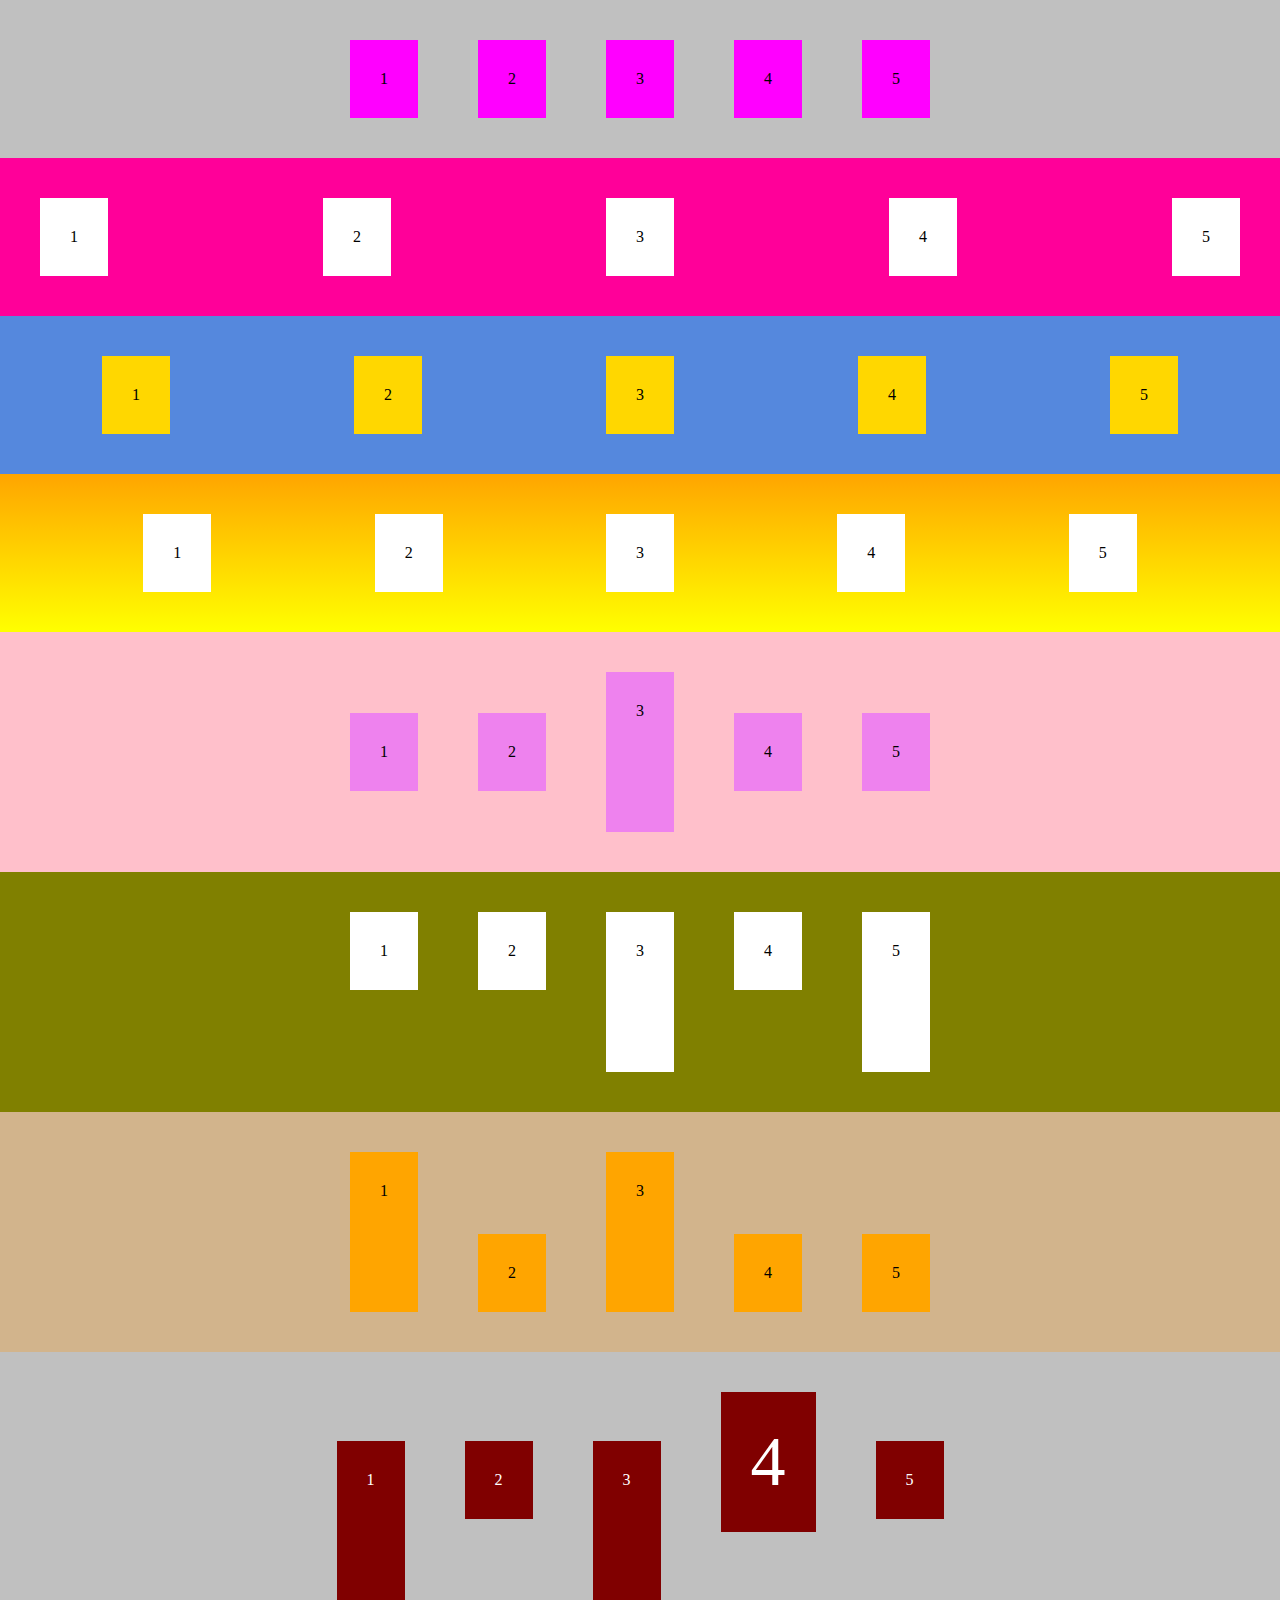
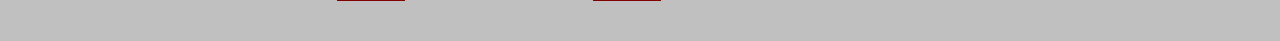
<file: week3/exercise2/index.html>
<!DOCTYPE html>
<html lang="en" >
<head>
  <meta charset="UTF-8">
  <title>CodePen - DESN 440 - week 3 - Flexbox demo </title>
  <link rel="stylesheet" href="./style.css">

</head>
<body>
<!-- partial:index.partial.html -->
<div class="container">
  <div class="item">1</div>
  <div class="item">2</div>
  <div class="item">3</div>
  <div class="item">4</div>
  <div class="item">5</div>
</div>

<div class="container-2">
  <div class="item-2">1</div>
  <div class="item-2">2</div>
  <div class="item-2">3</div>
  <div class="item-2">4</div>
  <div class="item-2">5</div>
</div>

<div class="container-3">
  <div class="item-3">1</div>
  <div class="item-3">2</div>
  <div class="item-3">3</div>
  <div class="item-3">4</div>
  <div class="item-3">5</div>
</div>

<div class="container-4">
  <div class="item-4">1</div>
  <div class="item-4">2</div>
  <div class="item-4">3</div>
  <div class="item-4">4</div>
  <div class="item-4">5</div>
</div>

<div class="container-5">
  <div class="item-5">1</div>
  <div class="item-5">2</div>
  <div class="item-5 tall">3</div>
  <div class="item-5">4</div>
  <div class="item-5">5</div>
</div>

<div class="container-6">
  <div class="item-6">1</div>
  <div class="item-6">2</div>
  <div class="item-6 tall">3</div>
  <div class="item-6">4</div>
  <div class="item-6 tall">5</div>
</div>

<div class="container-7">
  <div class="item-7 tall">1</div>
  <div class="item-7">2</div>
  <div class="item-7 tall">3</div>
  <div class="item-7">4</div>
  <div class="item-7">5</div>
</div>

<div class="container-8">
  <div class="item-8 tall">1</div>
  <div class="item-8">2</div>
  <div class="item-8 tall">3</div>
  <div class="item-8 huge">4</div>
  <div class="item-8">5</div>
</div>
<!-- partial -->
  
</body>
</html>
</file>
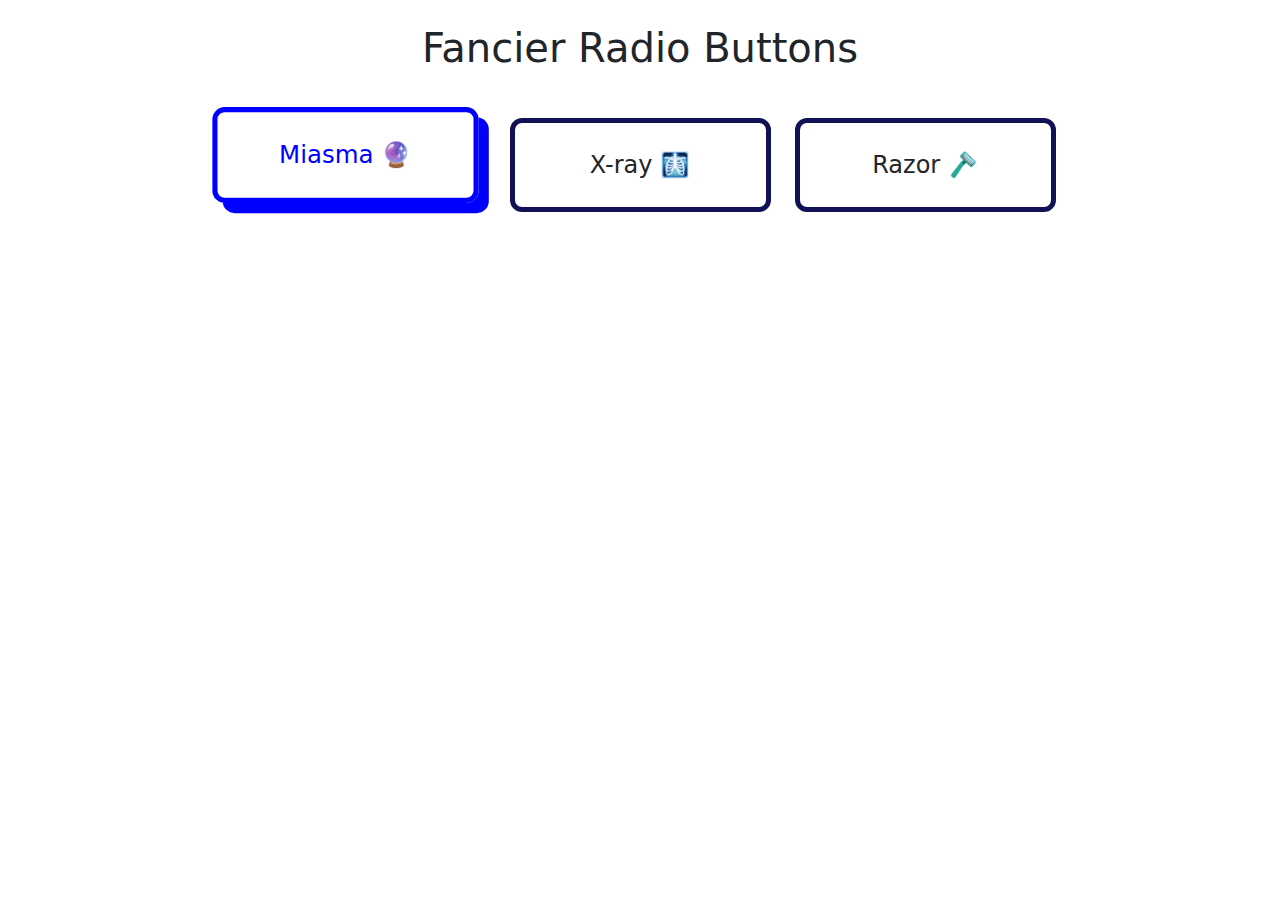
<file: week4/exercise2/index.html>
<!DOCTYPE html>
<html lang="en" >
<head>
  <meta charset="UTF-8">
  <title>CodePen - Fancier Radio Buttons</title>
  <link rel='stylesheet' href='https://cdnjs.cloudflare.com/ajax/libs/bootstrap/5.0.2/css/bootstrap.min.css'><link rel="stylesheet" href="./style.css">

</head>
<body>
<!-- partial:index.partial.html -->
<div class="container" style="margin-bottom: 12em">
  <div class="row">
    <div class="col text-center">
         <h1 class="my-4">Fancier Radio Buttons</h1>  
    </div> <!-- column -->
  </div> <!-- row -->
  
  <div class="row justify-content-center">  
    <div class="col-md-9 col-lg-3">
          <input type="radio" id="huey1" name="drone" value="huey1 has been selected" checked>
         <label for="huey1">Miasma 🔮</label>
      
    </div> <!-- column -->
    <div class="col-md-9 col-lg-3">
        
          <input type="radio" id="huey2" name="drone" value="huey2 has been selected">
         <label for="huey2">X-ray 🩻</label>
 
    </div> <!-- column -->
    <div class="col-md-9 col-lg-3">
        
          <input type="radio" id="huey3" name="drone" value="huey3 has been selected">
         <label for="huey3">Razor 🪒</label>
        
     </div> <!-- column -->
  </div> <!-- row -->
</div> <!-- container -->
<!-- partial -->
  
</body>
</html>
</file>
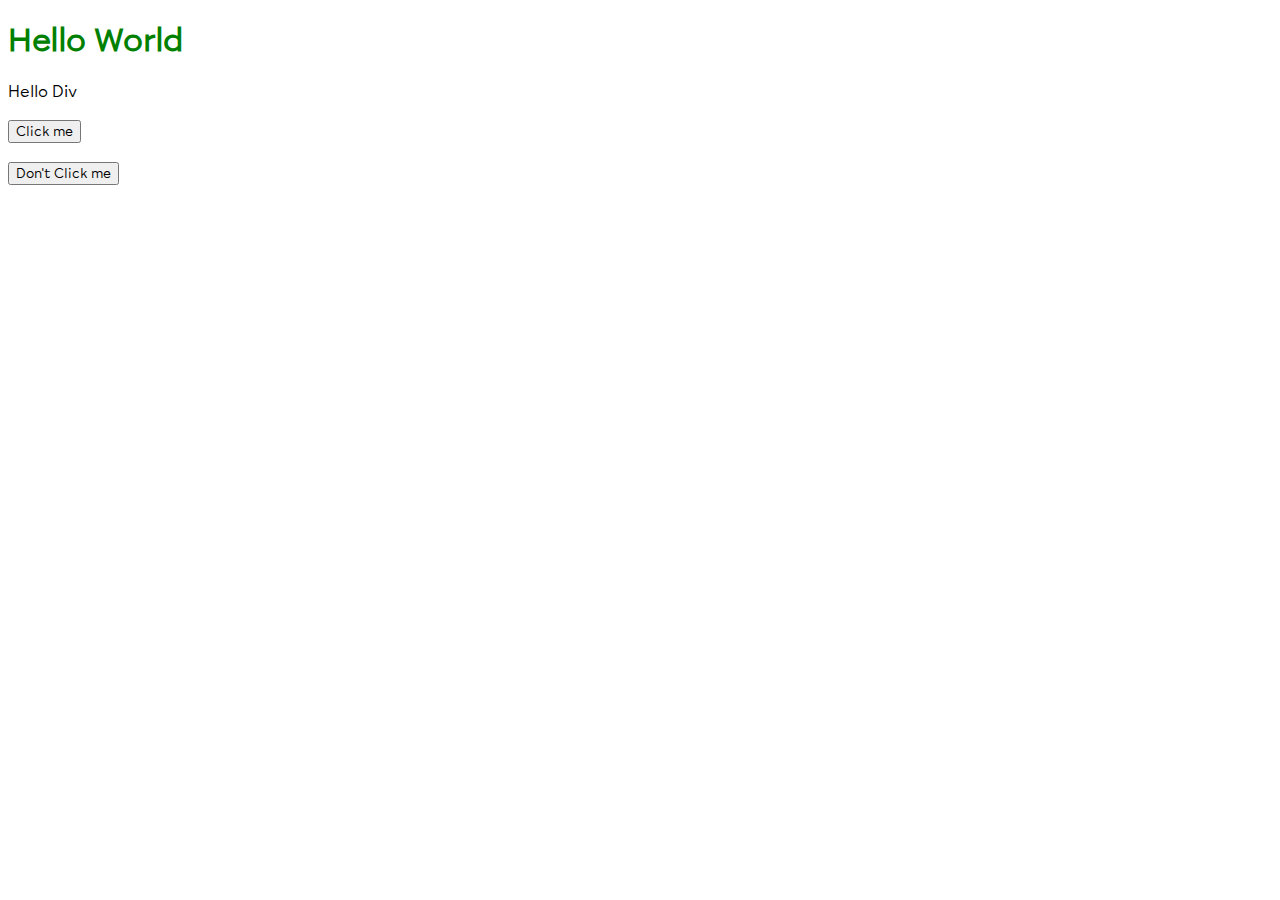
<file: exercises/week3/flexbox/index.html>
<!DOCTYPE html>
<html lang="en">
    <head>
        <meta charset="UTF-8" />
        <title>Title</title>
        <link rel="stylesheet" href="styles.css" />
        <link href="https://cdn.jsdelivr.net/npm/bootstrap@5.0.2/dist/css/bootstrap.min.css" rel="stylesheet" integrity="sha384-EVSTQN3/azprG1Anm3QDgpJLIm9Nao0Yz1ztcQTwFspd3yD65VohhpuuCOmLASjC" crossorigin="anonymous">


        <script src="script.js"></script>
    </head>
    <body>
        <h1 class="title">Hello World</h1>
        <div id="mainDiv">Hello Div</div>
        <br />
        <button onclick="buttonClicked()">Click me</button>
        <br/>
        <br/>
        <button class="btn btn-primary" onclick="buttonClicked()">Don't Click me</button>
    </body>
</html>
</file>
<file: styles.css>
.title {
    color: green;
}
@font-face{
    font-family: chromatica;
    src: url(fonts/ChromaticaTrial-Regular.otf);
}
@font-face{
    font-family: hellenic;
    src: url(fonts/HellenicTypewriterTrial-Regular.otf);
}
*{
    font-family: chromatica;
}
</file>
<file: P1/styles.css>
.title {
    border-color: green;
    border-bottom: 2px solid;
}
@font-face{
    font-family: chromatica;
    src: url(fonts/ChromaticaTrial-Regular.otf);
}
@font-face{
    font-family: hellenic;
    src: url(fonts/HellenicTypewriterTrial-Regular.otf);
}
h1,h2,h3,h4,h5,h6{
    font-family: hellenic;
}
*{
    font-family: chromatica;
}
@media (min-width: 600px){
    .title{
        font-size: 2.5rem;
        border-color:purple;
    }
}

@media (min-width: 900px){
    .title{
        font-size: 3rem;
        border-color:red;
    }
}
@media (min-width: 1200px){
    .title{
        font-size: 4rem;
        border-color:blue;
    }
}
.btn{
    margin-top: 0.5rem;
}
.btn:hover{
    transform: translate(-5px, -5px) scale(1.1);
    transition-duration: 1s;
}
.content{
    border-radius: 5px;
    border: 3px solid #000a;
    box-shadow: 3px 3px  0px #000c;
}
.audit img{
    width: 28rem;
}
.design img{
    width: 64rem;
}
.scope-work h2{
    border-bottom: 2px solid #000a;
}
#myBtn {
    /* display: none; Hidden by default */
    position: fixed; /* Fixed/sticky position */
    bottom: 20px; /* Place the button at the bottom of the page */
    right: 30px; /* Place the button 30px from the right */
    z-index: 99; /* Make sure it does not overlap */
    border: none; /* Remove borders */
    outline: none; /* Remove outline */
    background-color: grey; /* Set a background color */
    color: white; /* Text color */
    cursor: pointer; /* Add a mouse pointer on hover */
    padding: 12px 15px; /* Some padding */
    border-radius: 10px; /* Rounded corners */
    font-size: 18px; /* Increase font size */
  }
  
  #myBtn:hover {
    background-color: #555; /* Add a dark-grey background on hover */
  }
  .answer{
    margin-top: 1rem;
    color: #000a;
  }
</file>
<file: week3/exercise1/styles.css>
.title {
    color: green;
}
@font-face{
    font-family: chromatica;
    src: url(fonts/ChromaticaTrial-Regular.otf);
}
@font-face{
    font-family: hellenic;
    src: url(fonts/HellenicTypewriterTrial-Regular.otf);
}
*{
    font-family: chromatica;
}
</file>
<file: week3/exercise2/style.css>
* { margin: 0; padding: 0; box-content: border-box; }
.container, .container-2, .container-3, .container-4, .container-5, .container-6, .container-7, .container-8 {  background:#ccc; 
 padding: 10px; 
 display: flex; 
 flex-direction:row; 
 justify-content: start; 
 background-color: black;
}

.item, .item-2, .item-3, .item-4, .item-5, .item-6, .item-7, .item-8 { 
  margin:30px; 
  padding:30px; 
  background-color: magenta; 
}
.item-2 { background-color: #fff; }
.item-3 { background-color: gold; }
.item-4 { background-color: white; }
.item-5 { background-color: violet; }
.item-6 { background-color: #FFF; }
.item-7 { background-color: orange; }
.item-8 { 
  background-color: maroon; 
  color:#fff; 
}
.tall { height: 100px; }
.huge { font-size:70px; }

/* 
Container backgrounds:
background: silver
background: pink
background: tan
background-color:#f09
background-color: #58d
background: olive
background-image: linear-gradient(orange, yellow) 
*/
.container{
  justify-content: center;
  background: silver;
}
.container-2{
  justify-content: space-between;
  background: #f09;
}
.container-3{
  justify-content: space-around;
  background: #58d;
}
.container-4{
  justify-content: space-evenly;
  background-image: linear-gradient(orange, yellow);
}
.container-5{
  justify-content: center;
  align-items: center;
  
background-color:pink;
}
.container-6{
  justify-content: center;
  align-items: flex-start;
  background-color: olive;
}
.container-7{
  justify-content: center;
  align-items: flex-end;
  background: tan;
}
.container-8{
  justify-content: center;
  align-items: baseline;
  background: silver;
}
</file>
<file: week4/exercise2/style.css>
input{
/*   visibility: hidden; */
  display: none;
}
label{
  padding: 1em 1.5em;
  margin-top: .9em;
  border-radius: .5em;
  display: block;
  font-size: 1.5em;
  border: 5px solid #115;
  text-align:center;
  text-weight:bold;
  filter: grayscale (90%);
}
label:hover{
  cursor: url('https://assets-global.website-files.com/5f4e8114a9640d4aa2c637c4/5f75229803e33c67887b0212_blue%20squiggle%20-%20export.svg'), pointer;
  border-color: blue;
  background-color: #00f2;
  filter: grayscale(50%);
  transition-duration: 1s;
  transform: scale(1.02);
}
input:checked + label{
  border-color:blue;
  box-shadow: 10px 10px  0px blue;
  color: blue;
  transform: translate(-10px, -10px) scale(1.02);
  filter: none;
}
</file>
<file: exercises/week3/flexbox/styles.css>
.title {
    color: green;
}
@font-face{
    font-family: chromatica;
    src: url(fonts/ChromaticaTrial-Regular.otf);
}
@font-face{
    font-family: hellenic;
    src: url(fonts/HellenicTypewriterTrial-Regular.otf);
}
*{
    font-family: chromatica;
}
</file>
